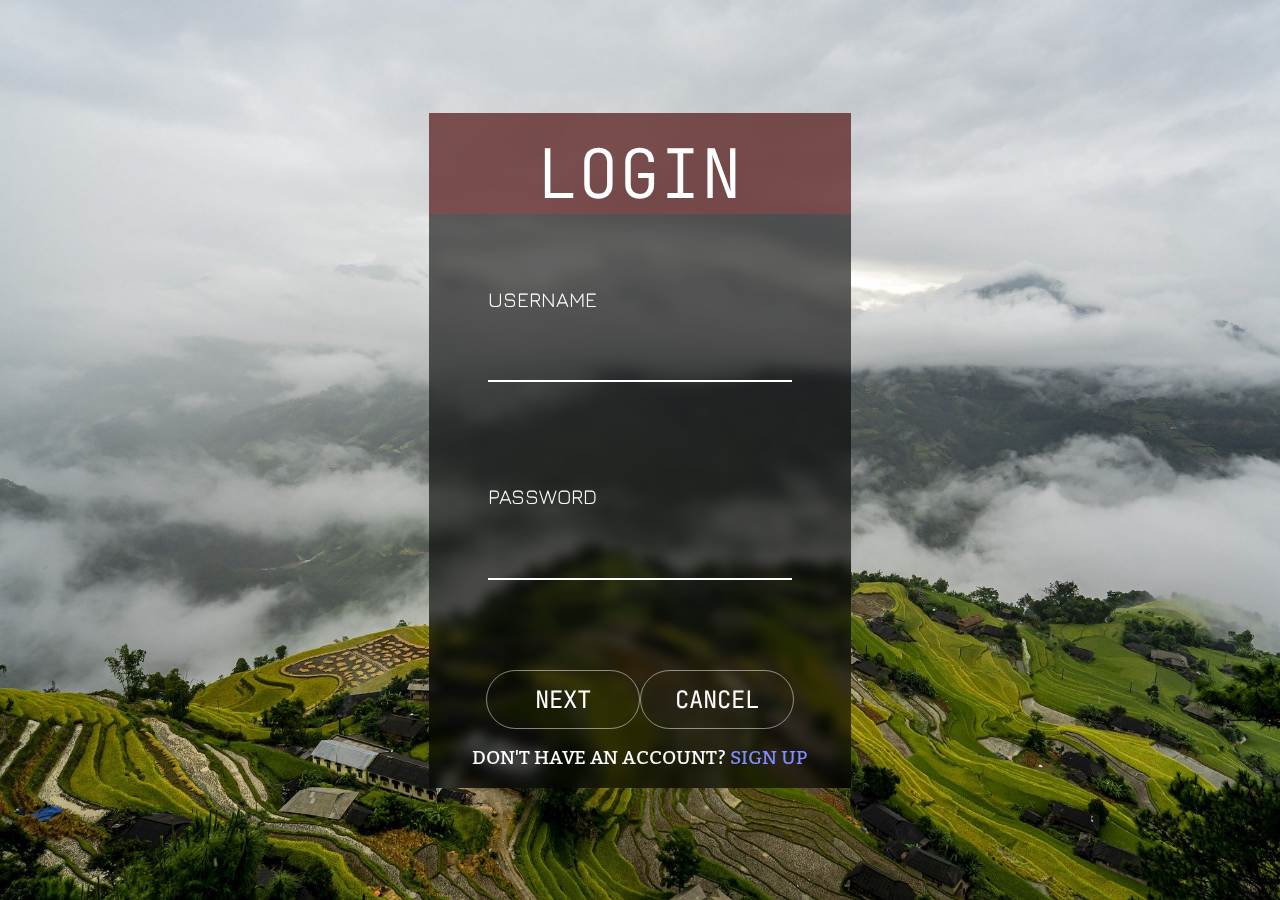
<file: login/index.html>
<!DOCTYPE html>
<html lang="en">
<head>
    <meta charset="UTF-8">
    <meta name="viewport" content="width=device-width, initial-scale=1.0">
    <title>Login</title>
    <link rel="stylesheet" href="./style/style.css">
</head>
<body>
    <section>
        <img class='tw' src="./res/277db797ad7f444f7ea926193f4e0f85.jfif" alt="vegetative-mountaneous">

        <form class="card">
            <header>
                <h1>Login</h1>
            </header>
            <div class="inpts">
                <div class="usrcont usrnme">
                    <label for="idusr">username</label>
                    <input type="text" name="usr" id="idusr">
                </div>
                <div class="usrcont pwdcon">
                    <label for="idpwd">password</label>
                    <input type="password" name="pwd" id="idpwd">
                </div>
            </div>
            <footer>
                <div class="btns">
                    <button type="submit">NEXT</button>
                    <button type="reset">CANCEL</button>
                </div>
                <p>Don't have an account? <a href="./signup.html">Sign Up</a></p>
            </footer>
        </form>
    </section>
</body>
</html>
</file>
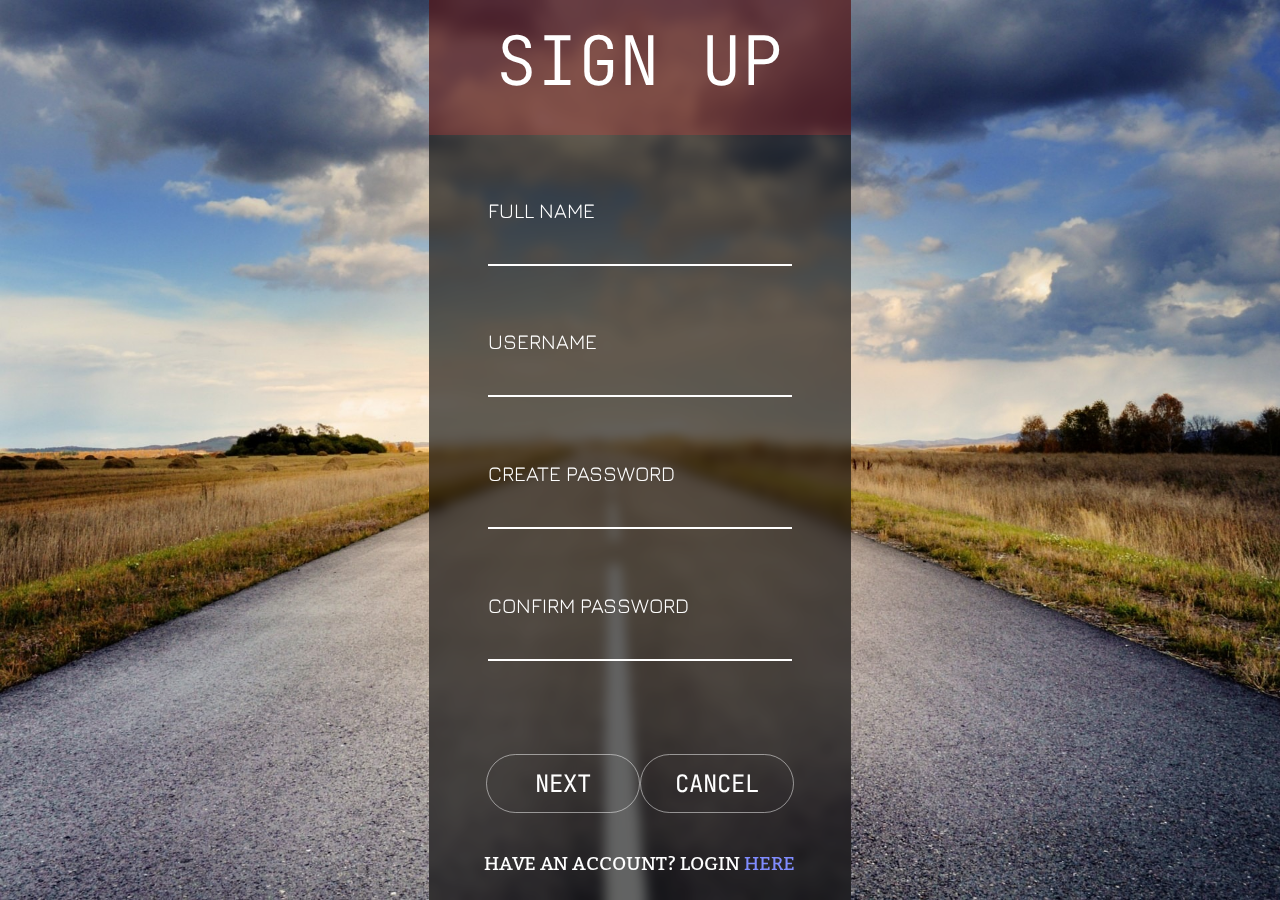
<file: login/signup.html>
<!DOCTYPE html>
<html lang="en">
<head>
    <meta charset="UTF-8">
    <meta name="viewport" content="width=device-width, initial-scale=1.0">
    <title>Sign Up</title>
    <link rel="stylesheet" href="./style/style.css">
</head>
<body>
    <section>
        <img src="./res/1782dde0a9ae6f351e4170ac39e84bdc.jfif" alt="open-road">

        <form class="card tw">
            <header>
                <h1>sign up</h1>
            </header>
            <div class="inpts tw">
                <div class="usrcont fllnme">
                    <label for="idusr">full name</label>
                    <input type="text" name="usr" id="idusr">
                </div>
                <div class="usrcont usrnme">
                    <label for="idusr">username</label>
                    <input type="text" name="usr" id="idusr">
                </div>
                <div class="usrcont pwdcnf">
                    <label for="idusr">create password</label>
                    <input type="password" name="usr" id="idusr">
                </div>
                <div class="usrcont pwdcon">
                    <label for="idpwd">confirm password</label>
                    <input type="password" name="pwd" id="idpwd">
                </div>
                
            </div>
            <footer>
                <div class="btns">
                    <button type="submit">NEXT</button>
                    <button type="reset">CANCEL</button>
                </div>
                <p>have an account? login<a href="./login.html"> here</a></p>
            </footer>
        </form>
    </section>
</body>
</html>
</file>
<file: login/style/style.css>
@import url('https://fonts.googleapis.com/css2?family=JetBrains+Mono:wght@100;200;300;400;500;600;700;800&family=Jura:wght@300;400;500;600;700&family=Kadwa:wght@400;700&display=swap');

*{
    padding: 0%;
    margin: 0%;
    box-sizing: border-box;
}

section{
    width: 100%;
    height: 100vh;
    display: grid;
    place-items: center;
    /* background: url(../res/277db797ad7f444f7ea926193f4e0f85.jfif); */
}

img{
    position: absolute;
    width: 100%;
    height: 100%;
    z-index: -1;
}

form{
    width: 33%;
    height: 75%;
    background: rgba(0, 0, 0, 0.61);
    backdrop-filter: blur(6px);
    
    display: grid;
    grid-template-rows: 15% 65% 20%;
    place-items: center;
}

form.tw{
    height: 100%;
}

header{
    width: 100%;
    height: 100%;
    background: rgba(255, 50, 50, 0.219);
}

header h1{
    font: 300 68px 'JetBrains Mono', monospace;
    color: white;
    text-align: center;
    padding: 1rem;
    text-transform: uppercase;
}

.inpts{
    width: 80%;
    height: 90%;
    display: grid;
    grid-template-rows: repeat(2, 1fr);
    place-items: center;
}

.inpts.tw{
    grid-template-rows: repeat(4, 1fr);
}

.usrcont{
    display: flex;
    flex-direction: column;
    justify-content: space-around;
    padding: 8% 0%;
}

input{
    align-self: center;
    width: 100%;
    background: none;
    border: none;
    border-bottom: 2px solid white;
    font: 1.3em kadwa;
    color: white;
    transition: 0.2s ease-in-out;
}

.usrcont{
    height: 90%;
    width: 90%;
}

input:focus{
    outline: none;
}

label{
    font: 1.3em Jura;
    text-transform: uppercase;
    color: white;
}

footer{
    width: 100%;
    height: 100%;
    display: grid;
    place-items: center;
    grid-template-rows: 70% 1fr;
}

.btns{
    width: 73%;
    height: 70%;
    display: flex;
    justify-content: space-between;
    align-items: center;
}

.btns button{
    border-radius: 30px;
    border: 1px solid rgba(255, 255, 255, 0.49);
    background: rgba(255, 255, 255, 0.00);
    padding: 13px 0px;
    width: 175px;
    color: white;
    font: 1.5em 'jetbrains mono', monospace;
    transition: 0.2s ease-in-out;
}

.btns button:hover{
    cursor: pointer;
    background: rgba(255, 255, 255, 0.49);
    color: black;
    
}

footer p{
    font: 1.2em Kadwa, serif;
    transform: translateY(-25%);
    color: white;
    text-transform: uppercase;
}

footer p a{
    color: #808CFF;
    text-decoration: none;
}
</file>
